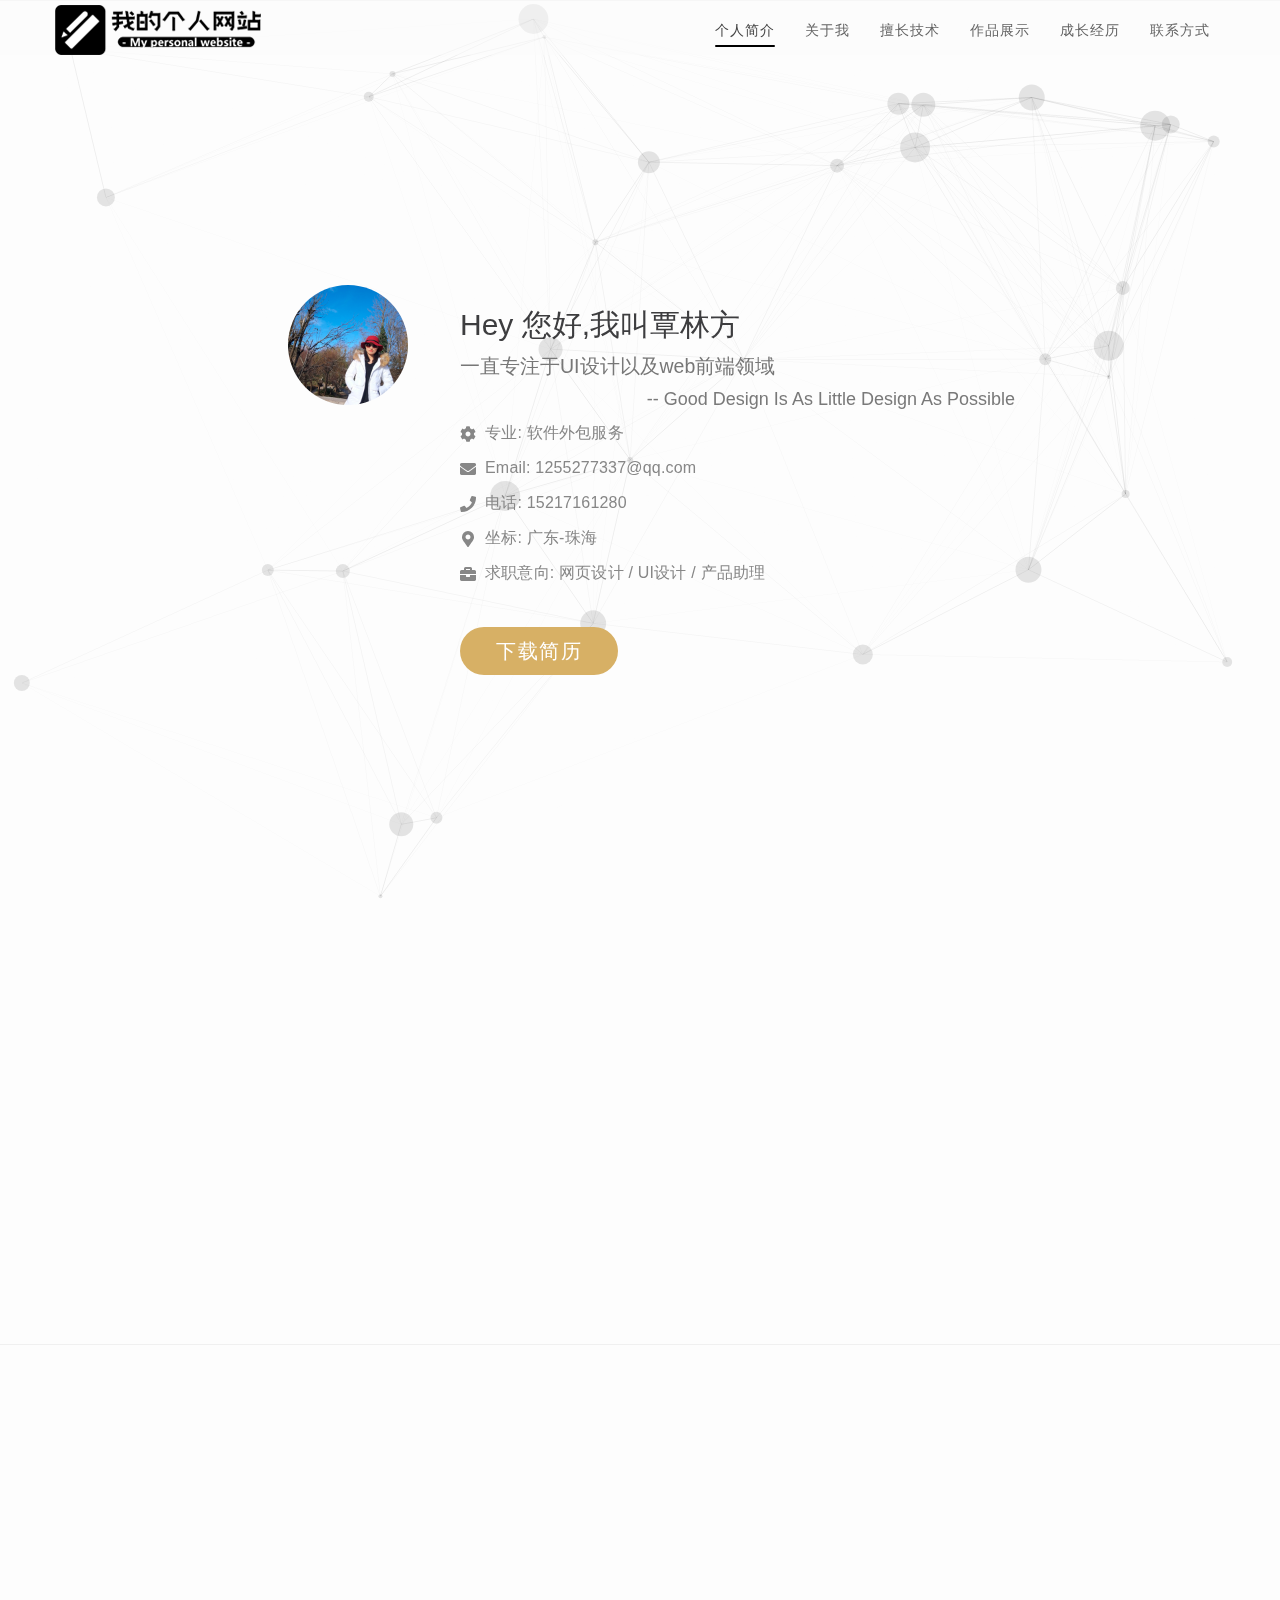
<file: index.html>
﻿<!DOCTYPE html>
<html lang="en">
<head>

<meta charset="UTF-8">

<title>覃林方的个人简历</title>

<meta http-equiv="X-UA-Compatible" content="IE=Edge">
<meta name="description" content="Personal Website Template">
<meta name="keywords" content="Personal, Website Template, Minimal HTML Template, Freelancer">
<meta name="author" content="khai tawng">
<meta name="viewport" content="width=device-width, initial-scale=1, maximum-scale=1">

<link rel="stylesheet" href="css/bootstrap.min.css">
<link rel="stylesheet" href="css/animate.css">
<link rel="stylesheet" href="https://use.fontawesome.com/releases/v5.0.9/css/all.css">
<link rel="stylesheet" href="css/magnific-popup.css">
<link rel="stylesheet" href="css/font-awesome.min.css">

<!-- Main css -->
<link rel="stylesheet" href="css/style.css">

</head>
<body data-spy="scroll" data-target=".navbar-collapse" data-offset="50">
<!-- PRE LOADER -->
<div class="preloader" style="display: none;">
     <div class="spinner">
          <span class="spinner-rotate"></span>
     </div>
</div>

<!-- NAVIGATION SECTION -->
<div class="navbar custom-navbar navbar-fixed-top" role="navigation">
     <div class="container">
          <div class="navbar-header">
               <a href="https://qinlinfang.github.io/Resume/index.html" class="navbar-brand">
                    <img data-original="images/logo.png" class="lazy img-responsive" alt="" srcset="" src="./images/logo.png" style="display: inline-block;"></a>
               <button class="navbar-toggle" data-toggle="collapse" data-target=".navbar-collapse">
                    <span class="icon icon-bar"></span>
                    <span class="icon icon-bar"></span>
                    <span class="icon icon-bar"></span>
               </button>
          </div>

          <div class="collapse navbar-collapse" aria-expanded="false">
               <ul class="nav navbar-nav navbar-right">
                    <li class="active">
                         <a class="smoothScroll" href="#home">个人简介 </a>
                    </li>
                    <li class="">
                         <a class="smoothScroll" href="#about">关于我 </a>
                    </li>
                    <li class="">
                         <a class="smoothScroll" href="#skill">擅长技术 </a>
                    </li>
                    <li class="">
                         <a class="smoothScroll" href="#work">作品展示 </a>
                    </li>
                    <li class="">
                         <a class="smoothScroll" href="#project">成长经历 </a>
                    </li>
                    <li class="">
                         <a class="smoothScroll" href="#contant-anchor">联系方式 </a>
                    </li>
               </ul>
          </div>
     </div>
</div>
<canvas id="Mycanvas" style="position: fixed;z-index: -1" width="1920" height="1040"></canvas>

<!-- HOME SECTION -->
<section id="home">

     <div class="container">
          <div class="row">

               <div class="col-lg-2 col-md-offset-2 col-md-2 col-sm-3">
                    <img data-original="images/profile-image.jpg" class="lazy wow fadeInUp img-responsive img-circle animated" data-wow-delay="0.1s" alt="about image" src="./images/profile-image.jpg" style="visibility: visible; animation-delay: 0.1s; animation-name: fadeInUp; display: block;">
               </div>

               <div class="col-lg-6 col-md-6 col-sm-6">
                    <h1 class="wow fadeInUp animated" data-wow-delay="0.2s" style="visibility: visible; animation-delay: 0.2s; animation-name: fadeInUp;">Hey 您好,我叫覃林方
                         <br><small>一直专注于UI设计以及web前端领域</small></h1>
                    <h4 class="text-right wow fadeInRight animated" data-wow-delay="0.4s" style="visibility: visible; animation-delay: 0.4s; animation-name: fadeInRight;">-- Good Design Is As Little Design As Possible</h4>
                    <ul class="list-unstyled wow fadeInUp fa-ul animated" data-wow-delay="0.5s" style="visibility: visible; animation-delay: 0.5s; animation-name: fadeInUp;">
                         <li>
                              <p>
                <span class="fa-li">
                  <i class="fas fa-cog"></i>
                </span>专业: 软件外包服务</p>
                         </li>
                         <li>
                              <p>
                <span class="fa-li">
                  <i class="fas fa-envelope"></i>
                </span>Email: 1255277337@qq.com</p>
                         </li>
                         <li>
                              <p>
                <span class="fa-li">
                  <i class="fas fa-phone"></i>
                </span>电话: 15217161280</p>
                         </li>
                         <li>
                              <p>
                <span class="fa-li">
                  <i class="fas fa-map-marker-alt"></i>
                </span>坐标: 广东-珠海</p>
                         </li>
                         <li>
                              <p>
                <span class="fa-li">
                  <i class="fas fa-briefcase"></i>
                </span>求职意向:  网页设计 / UI设计 / 产品助理</p>
                         </li>
                    </ul>
                    <a href="pdf/qlf_resume.pdf" download="覃林方的个人简历" target="_blank" class="wow fadeInUp btn btn-default section-btn animated" style="visibility: visible; animation-name: fadeInUp;">下载简历</a>
               </div>
          </div>
     </div>
</section>

<!-- ABOUT SECTION -->
<section id="about">
     <div class="container">
          <div class="row">

               <div class="col-md-8 col-sm-12">
                    <div class="about-thumb">
                         <div class="wow fadeInUp section-title animated" data-wow-delay="0.2s" style="visibility: visible; animation-delay: 0.2s; animation-name: fadeInUp;">
                              <h2>关于我</h2>
                         </div>
                         <div class="wow fadeInUp animated" data-wow-delay="0.3s" style="visibility: visible; animation-delay: 0.3s; animation-name: fadeInUp;">
                              <p>软件外包服务专业2014年就业，由于毕业设计选择了网页设计，从此对网页设计产生了浓厚兴趣，所以开始我的网页设计生涯更努力地学好web前端并一直关注社交媒体设计趋势。</p>
                              <p>高效的自学能力，务实进取，有较强的责任心和团队合作精神。</p>
                              <p>5年互联网金融、购物商城，前端开发和设计经验。</p>
                              <p>良好的⾊彩搭配基础、独⽴的审美观</p>
                         </div>
                    </div>
               </div>

               <div class="col-md-4 col-sm-12">
                    <div class="wow fadeInUp animated" data-wow-delay="0.5s" style="visibility: visible; animation-delay: 0.5s; animation-name: fadeInUp;">
                         <h2>爱好</h2>
                    </div>

                    <div class="wow fadeIn animated" data-wow-delay="0.6s" style="visibility: visible; animation-delay: 0.6s; animation-name: fadeIn;">
                         <a>
                              <img data-original="images/instagram-image1.jpg" class="img-responsive lazy" alt="instagram image" src="./images/instagram-image1.jpg" style="display: block;">
                         </a>

                         <a>
                              <img data-original="images/instagram-image2.jpg" class="img-responsive lazy" alt="instagram image" src="./images/instagram-image2.jpg" style="display: block;">
                         </a>

                         <a>
                              <img data-original="images/instagram-image3.jpg" class="img-responsive lazy" alt="instagram image" src="./images/instagram-image3.jpg" style="display: block;">
                         </a>

                         <a>
                              <img data-original="images/instagram-image4.jpg" class="img-responsive lazy" alt="instagram image" src="./images/instagram-image4.jpg" style="display: block;">
                         </a>

                         <a>
                              <img data-original="images/instagram-image5.jpg" class="img-responsive lazy" alt="instagram image" src="./images/loading.gif">
                         </a>
                         <a>
                              <img data-original="images/instagram-image6.jpg" class="img-responsive lazy" alt="instagram image" src="./images/loading.gif">
                         </a>
                    </div>
               </div>

          </div>
     </div>
</section>

<!-- SKILL SECTION -->
<section id="skill">
     <div class="container">
          <div class="row">

               <div class="col-md-6 col-sm-6">
                    <div class="wow fadeInUp section-title animated" data-wow-delay="0.5s" style="visibility: visible; animation-delay: 0.5s; animation-name: fadeInUp;">
                         <h2>擅长技术</h2>
                         <p>熟练使用Photoshop、AI设计工具。</p>
                         <p>丰富的响应式网页设计经验。</p>
                         <p>对W3C标准和浏览器兼容性有良好认识，熟练运用HTML、DIV+CSS，了解HTML5新特性，熟练运用CSS，熟悉CSS3新特性。</p>
                         <p>熟悉Bootstrap、MUI、Amaze ui等前端UI库和图标库。</p>
                         <p>熟练运用jQuery 、Javascript、jQuery UI,了解Nodejs。</p>



               </div>
               </div>

               <div class="col-md-6 col-sm-6">
                    <div class="skill-thumb">

                         <div class="wow fadeInUp animated" data-wow-delay="0.5s" style="visibility: visible; animation-delay: 0.5s; animation-name: fadeInUp;">
                              <strong>HTML</strong>
                              <span class="pull-right">90%</span>
                              <div class="progress">
                                   <div class="progress-bar progress-bar-primary" role="progressbar" aria-valuenow="90" aria-valuemin="0" aria-valuemax="100" style="width: 90%;"></div>
                              </div>
                         </div>

                         <div class="wow fadeInUp animated" data-wow-delay="0.6s" style="visibility: visible; animation-delay: 0.6s; animation-name: fadeInUp;">
                              <strong>CSS / Sass</strong>
                              <span class="pull-right">90%</span>
                              <div class="progress">
                                   <div class="progress-bar progress-bar-primary" role="progressbar" aria-valuenow="90" aria-valuemin="0" aria-valuemax="100" style="width: 90%;"></div>
                              </div>
                         </div>

                         <div class="wow fadeInUp animated" data-wow-delay="0.7s" style="visibility: visible; animation-delay: 0.7s; animation-name: fadeInUp;">
                              <strong>Javascript / jQuery </strong>
                              <span class="pull-right">70%</span>
                              <div class="progress">
                                   <div class="progress-bar progress-bar-primary" role="progressbar" aria-valuenow="75" aria-valuemin="0" aria-valuemax="100" style="width: 70%;"></div>
                              </div>
                         </div>

                         <div class="wow fadeInUp animated" data-wow-delay="0.8s" style="visibility: visible; animation-delay: 0.8s; animation-name: fadeInUp;">
                              <strong>Bootstrap / MUI</strong>
                              <span class="pull-right">75%</span>
                              <div class="progress">
                                   <div class="progress-bar progress-bar-primary" role="progressbar" aria-valuenow="75" aria-valuemin="0" aria-valuemax="100" style="width: 75%;"></div>
                              </div>
                         </div>



                         <div class="wow fadeInUp animated" data-wow-delay="1s" style="visibility: visible; animation-delay: 1s; animation-name: fadeInUp;">
                              <strong>Photoshop / Illustrator </strong>
                              <span class="pull-right">85%</span>
                              <div class="progress">
                                   <div class="progress-bar progress-bar-primary" role="progressbar" aria-valuenow="75" aria-valuemin="0" aria-valuemax="100" style="width: 85%;"></div>
                              </div>
                         </div>
                    </div>
               </div>

          </div>
     </div>
</section>

<!-- WORK SECTION -->
<section id="work">
     <div class="container">
          <div class="row">
               <div class="col-md-12 col-sm-12">
                    <div class="wow fadeInUp animated" data-wow-delay="0.2s" style="visibility: visible; animation-delay: 0.2s; animation-name: fadeInUp;">
                         <h2>作品展示</h2>
                    </div>
               </div>
               <div class="gallery wow fadeIn animated" data-wow-delay="0.5s" style="visibility: visible; animation-delay: 0.5s; animation-name: fadeIn;">
                    <div class="col-md-3 col-sm-4 col-xs-6">
                         <!-- WORK THUMB -->
                         <div class="work-thumb">
                              <a href="images/img1.jpg" class="image-popup">
                                   <img data-original="images/work/activity.jpg" class="lazy img-responsive" alt="Work" src="images/img1.jpg">
                              </a>
                         </div>
                         <h4>二元期权网站</h4>
                    </div>

                    <div class="col-md-3 col-sm-4 col-xs-6">
                         <!-- WORK THUMB -->
                         <div class="work-thumb">
                              <a href="images/img2.jpg" class="image-popup">
                                   <img data-original="images/work/activity.jpg" class="lazy img-responsive" alt="Work" src="images/img2.jpg">
                              </a>
                         </div>
                         <h4>慧宇网络</h4>
                    </div>

                    <div class="col-md-3 col-sm-4 col-xs-6">
                         <!-- WORK THUMB -->
                         <div class="work-thumb">
                              <a href="images/img3.jpg" class="image-popup">
                                   <img data-original="images/work/activity.jpg" class="lazy img-responsive" alt="Work" src="images/img3.jpg">
                              </a>
                         </div>
                         <h4>潮流生活购物网站</h4>
                    </div>

                    <div class="col-md-3 col-sm-4 col-xs-6">
                         <!-- WORK THUMB -->
                         <div class="work-thumb">
                              <a href="images/img4.jpg" class="image-popup">
                                   <img data-original="images/work/activity.jpg" class="lazy img-responsive" alt="Work" src="images/img4.jpg">
                              </a>
                         </div>
                         <h4>响应式设计与web前端实现</h4>
                    </div>

                    <div class="col-md-3 col-sm-4 col-xs-6">
                         <!-- WORK THUMB -->
                         <div class="work-thumb">
                              <a href="images/img5.jpg" class="image-popup">
                                   <img data-original="images/work/activity.jpg" class="lazy img-responsive" alt="Work" src="images/img5.jpg">
                              </a>
                         </div>
                         <h4>ATMC</h4>
                    </div>

                    <div class="col-md-3 col-sm-4 col-xs-6">
                         <!-- WORK THUMB -->
                         <div class="work-thumb">
                              <a href="images/img6.jpg" class="image-popup">
                                   <img data-original="images/work/activity.jpg" class="lazy img-responsive" alt="Work" src="images/img6.jpg">
                              </a>
                         </div>
                         <h4>营销型企业官网</h4>
                    </div>

                    <div class="col-md-3 col-sm-4 col-xs-6">
                         <!-- WORK THUMB -->
                         <div class="work-thumb">
                              <a href="images/img7.jpg" class="image-popup">
                                   <img data-original="images/work/activity.jpg" class="lazy img-responsive" alt="Work" src="images/img7.jpg">
                              </a>
                         </div>
                         <h4>汇金达人网站</h4>
                    </div>
                    <div class="col-md-3 col-sm-4 col-xs-6">
                         <!-- WORK THUMB -->
                         <div class="work-thumb">
                              <a href="images/img8.jpg" class="image-popup">
                                   <img data-original="images/work/activity.jpg" class="lazy img-responsive" alt="Work" src="images/img8.jpg">
                              </a>
                         </div>
                         <h4>咨询公司</h4>
                    </div>
                    <div class="col-md-3 col-sm-4 col-xs-6">
                         <!-- WORK THUMB -->
                         <div class="work-thumb">
                              <a href="images/img9.jpg" class="image-popup">
                                   <img data-original="images/work/activity.jpg" class="lazy img-responsive" alt="Work" src="images/img9.jpg">
                              </a>
                         </div>
                         <h4>banner网页模块</h4>
                    </div>
                    <div class="col-md-3 col-sm-4 col-xs-6">
                         <!-- WORK THUMB -->
                         <div class="work-thumb">
                              <a href="images/img10.jpg" class="image-popup">
                                   <img data-original="images/work/activity.jpg" class="lazy img-responsive" alt="Work" src="images/img10.jpg">
                              </a>
                         </div>
                         <h4>Glorysky管理后台</h4>
                    </div>

                    <div class="col-md-3 col-sm-4 col-xs-6">
                         <!-- WORK THUMB -->
                         <div class="work-thumb">
                              <a href="images/img11.jpg" class="image-popup">
                                   <img data-original="images/work/activity.jpg" class="lazy img-responsive" alt="Work" src="images/img11.jpg">
                              </a>
                         </div>
                         <h4>wise trader</h4>
                    </div>

                    <div class="col-md-3 col-sm-4 col-xs-6">
                         <!-- WORK THUMB -->
                         <div class="work-thumb">
                              <a href="images/img12.jpg" class="image-popup">
                                   <img data-original="images/work/activity.jpg" class="lazy img-responsive" alt="Work" src="images/img12.jpg">
                              </a>
                         </div>
                         <h4>股票查询系统</h4>
                    </div>

               </div>
          </div>
     </div>
</section>

<!-- project SECTION -->
<section id="project">
     <div class="container">
          <div class="row">

               <div class="col-md-12 col-sm-12">
                    <div class="wow fadeInUp section-title animated" data-wow-delay="0.2s" style="visibility: visible; animation-delay: 0.2s; animation-name: fadeInUp;">
                         <h2>成长经历</h2>
                    </div>
               </div>

               <div class="col-md-12 col-sm-12">
                    <section id="cd-timeline" class="wow fadeInUp cd-container animated" data-wow-delay="0.2s" style="visibility: visible; animation-delay: 0.2s; animation-name: fadeInUp;">
                         <div class="cd-timeline-block">
                              <div class="cd-timeline-img"></div>
                              <div class="cd-timeline-content">
                                   <h2>珠海慧宇网络科技有限公司</h2>
                                   <h2><strong style="line-height: 15px; font-size: 15px;">职位:UI设计师</strong></h2>
                                   <p>工作内容:负责产品规划和原型设计并完成页面UI，交互逻辑设计，基于HTML,CSS,JS，bootstrap等技术实现前端页面。</p>
                                   <p>包含项目:企业官网、二元期权网站（外汇、白银、贵金属等交易平台）、 潮流生活百货购物网、汇金达人WISGON、GlorySky响应式网站（前台与管理后台）、股票查询系统等项目。</p>
                                   <span class="cd-date">2016.03-2019.01</span>
                              </div>
                         </div>
                         <div class="cd-timeline-block">
                              <div class="cd-timeline-img"></div>
                              <div class="cd-timeline-content">
                                   <h2>中企动力科技股份有限公司珠海分公司</h2>
                                   <h2><strong style="line-height: 15px; font-size: 15px;">职位:设计师</strong></h2>
                                   <p>工作内容:主动与客户沟通，了解客户的设计需求；根据客户需求，设计网页效果图并基于html，css，js，jquery等前端技术完成网站制作。</p>
                                   <p>包含项目:龙门乐器、安康医疗、柏瑞电子、得月舫、海重钢管、恒安五金、昆鸿工程、锐星电子电商网站、三碗公、生物化学制药厂、威锦卫浴、威柏利五金、智玺企业咨询、安鑫宝驾、慈兴电工、智和等各种企业网站</p>
                                   <span class="cd-date">2015.07-2016.03</span>
                              </div>
                         </div>
                         <div class="cd-timeline-block">
                              <div class="cd-timeline-img"></div>
                              <div class="cd-timeline-content">
                                   <h2>珠海全微网络科技有限公司</h2>
                                   <h2><strong style="line-height: 15px; font-size: 15px;">职位:网页设计</strong></h2>
                                   <p>工作内容:与客户沟通需求，编写网站建设方案书；页面UI设计并制作网站与发布维护。</p>
                                   <p>包含项目:商会互助平台、科美手机网站、一品生物科技官网等。</p>
                                   <span class="cd-date">2014.07-2015.06</span>
                              </div>
                         </div>

                    </section>
               </div>
          </div>
     </div>
</section>

<!-- contact SECTION -->
<section id="contact">
     <div class="container">
          <div class="row">
               <div class="contact col-md-12 col-sm-12" style="display: none;">
                    <h2>Thanks</h2>
                    <p>期待您的答复</p>
                    <p>Email:
                         <a target="_blank">12522277337@qq.com</a>
                    </p>
                    <p>QQ:
                         <a href="http://wpa.qq.com/msgrd?v=3&amp;uin=1255277337&amp;site=qq&amp;menu=yes" target="_blank">1255277337</a>
                    </p>
                    <p class="qr-link">手机/微信:
                         <a href="Javascript:;">15217161280</a>
            <span class="qr-box">
              <img src="./images/1522641302.png" class="img-responsive" alt="" srcset="">
            </span>
                    </p>
               </div>
          </div>
     </div>
</section>
<span id="contant-anchor"></span>

<!-- SCRIPTS -->
<script src="./js/jquery.js"></script>
<script src="./js/jquery.lazyload.min.js"></script>
<script src="./js/bootstrap.min.js"></script>
<script src="./js/smoothscroll.js"></script>
<script src="./js/jquery.magnific-popup.min.js"></script>
<script src="./js/magnific-popup-options.js"></script>
<script src="./js/wow.min.js"></script>
<script src="./js/custom.js"></script>




<div style="position: static; width: 0px; height: 0px; border: none; padding: 0px; margin: 0px;"><div id="trans-tooltip"><div id="tip-left-top" style="background: url(&quot;chrome-extension://ikkbfngojljohpekonpldkamedehakni/imgs/map/tip-left-top.png&quot;);"></div><div id="tip-top" style="background: url(&quot;chrome-extension://ikkbfngojljohpekonpldkamedehakni/imgs/map/tip-top.png&quot;) repeat-x;"></div><div id="tip-right-top" style="background: url(&quot;chrome-extension://ikkbfngojljohpekonpldkamedehakni/imgs/map/tip-right-top.png&quot;);"></div><div id="tip-right" style="background: url(&quot;chrome-extension://ikkbfngojljohpekonpldkamedehakni/imgs/map/tip-right.png&quot;) repeat-y;"></div><div id="tip-right-bottom" style="background: url(&quot;chrome-extension://ikkbfngojljohpekonpldkamedehakni/imgs/map/tip-right-bottom.png&quot;);"></div><div id="tip-bottom" style="background: url(&quot;chrome-extension://ikkbfngojljohpekonpldkamedehakni/imgs/map/tip-bottom.png&quot;) repeat-x;"></div><div id="tip-left-bottom" style="background: url(&quot;chrome-extension://ikkbfngojljohpekonpldkamedehakni/imgs/map/tip-left-bottom.png&quot;);"></div><div id="tip-left" style="background: url(&quot;chrome-extension://ikkbfngojljohpekonpldkamedehakni/imgs/map/tip-left.png&quot;);"></div><div id="trans-content"></div></div><div id="tip-arrow-bottom" style="background: url(&quot;chrome-extension://ikkbfngojljohpekonpldkamedehakni/imgs/map/tip-arrow-bottom.png&quot;);"></div><div id="tip-arrow-top" style="background: url(&quot;chrome-extension://ikkbfngojljohpekonpldkamedehakni/imgs/map/tip-arrow-top.png&quot;);"></div></div></body></html>
</file>
<file: css/style.css>
﻿
body {
  font-style: normal;
  overflow-x: hidden;
}
body,section{
  position: relative;
  z-index: 2;
  background: #fdfdfd;
}
/* 
html, body {
  width: 100%;
  height: 100%;
} */



/*---------------------------------------
  Typorgraphy              
-----------------------------------------*/

h1,h2,h3,h4,h5,h6 {
  font-style: normal;
  letter-spacing: 0px;
}

h1 {
  color: #3d3d3f;
  font-size: .30rem;
  line-height: normal;
}

h2 {
  color: #575757;
  font-size: .25rem;
  line-height: .52rem;
  margin-top: 0px;
}

h4 {
  color: #797979;
  font-size: .18rem;
  font-weight: normal;
}

p {
    color: #878787;
    font-size: .16rem;
    line-height: .25rem;
    letter-spacing: 0.2px;
}

strong, span {
  color: #878787;
  font-weight: normal;
}



/*---------------------------------------
  Buttons               
-----------------------------------------*/

.section-btn {
  background: #d7b065;
  border: none;
  border-radius: 50px;
  color: #ffffff;
  font-size:.2rem;
  letter-spacing: 1.6px;
  padding: .1rem .36rem .1rem .36rem;
  margin-top: 32px;
  -webkit-transition: all ease-in-out 0.4s;
  transition: all ease-in-out 0.4s;
}

.section-btn:focus,
.section-btn:hover {
  background: #000000;
  color: #ffffff;
}

.copyrights{
	text-indent:-9999px;
	height:0;
	line-height:0;
	font-size:0;
	overflow:hidden;
}

/*---------------------------------------
    General               
-----------------------------------------*/

html{
  -webkit-font-smoothing: antialiased;
}

a {
  color: #575757;
  -webkit-transition: 0.5s;
  transition: 0.5s;
  text-decoration: none !important;
}

a:hover, a:active, a:focus {
  color: #000000;
  outline: none;
}

* {
  -webkit-box-sizing: border-box;
  box-sizing: border-box;
}

*:before,
*:after {
  -webkit-box-sizing: border-box;
  box-sizing: border-box;
}

.section-title {
  margin: 0;
  padding-bottom: .3rem;
}

#about, #work,
#contact,#project {
  position: relative;
  padding-top: .8rem;
  padding-bottom: .8rem;
}

#about img, #team img {
  border-radius: 5px;
}

#work {
  border-top: 1px solid #f0f0f0;
  border-bottom: 1px solid #f0f0f0;
}

#project {
  text-align: center;
  margin-bottom: 100vh;
  box-shadow: inset 0px -5px 10px rgba(0, 0, 0,.08);
}

#contact{
  border-top: 1px solid #f0f0f0;
  text-align: center;
  height: 100vh;
  width: 100vw;
  display: flex;
  align-items: center;
  position: fixed;
  bottom: 0;
  background: transparent;
  z-index: 1;

}
#contact a{
  color: #d7b065;
}
.contact{
  display: none;
  padding: 0 0 100px;
}
.contact h2{
  font-size: .5rem;
  letter-spacing: 0.1rem;
  text-transform: uppercase;
}
.qr-link{
  display: inline-block;
  position: relative;
}
.qr-link>a:hover+.qr-box{
  opacity: 1;
  margin-top: 5px;
}
.qr-box{
  position:absolute;
  margin-top: 0px;
  top: 100%;
  left: 50%;
  opacity: 0;
  transform: translateX(-50%);
  background: white;
  border-radius: 0.25em;
  width: 150px;
  box-shadow: 0 4px 15px #d7e4ed;
  transition: all ease-in-out 0.2s;
}
.qr-box::before{
  content: '';
   position: absolute;
    top: -14px;
    left: 50%;
    margin-left: -7px;
    height: 0;
    width: 0;
    border: 7px solid transparent;
    border-bottom: 7px solid #fff;
}
/*---------------------------------------
  Pre loader section              
-----------------------------------------*/

.preloader {
  position: fixed;
  top: 0;
  left: 0;
  width: 100%;
  height: 100%;
  z-index: 99999;
  display: flex;
  flex-flow: row nowrap;
  justify-content: center;
  align-items: center;
  background: none repeat scroll 0 0 #ffffff;
}

.spinner {
  border: 1px solid transparent;
  border-radius: 5px;
  position: relative;
}

.spinner:before {
  content: '';
  box-sizing: border-box;
  position: absolute;
  top: 50%;
  left: 50%;
  width: .8rem;
  height: .8rem;
  margin-left: -.4rem;
  margin-top: -.4rem;
  border-radius: 50%;
  border: 1px solid #a5a5a5;
  border-top-color: #f9f9f9;
  animation: spinner .9s linear infinite;
}

@keyframes spinner {
  to {transform: rotate(360deg);}
}



/*---------------------------------------
  Navigation section              
-----------------------------------------*/

.custom-navbar {
  border: none;
  margin-bottom: 0;
  background-color: rgba(251, 251, 251, 0.5);
  padding-top: 5px;
  -webkit-transition: all ease-in-out 0.4s;
  transition: all ease-in-out 0.4s;
}

.custom-navbar .navbar-brand {
  color: #444;
  font-weight: normal;
  font-size: .2rem;
  padding: 0;
  height: inherit;
}

.custom-navbar .navbar-brand img{
  display: inline-block;
}
.custom-navbar .nav li a {
  font-size: .14rem;
  font-weight: normal;
  color: #656565;
  letter-spacing: 1px;
  -webkit-transition: all ease-in-out 0.4s;
  transition: all ease-in-out 0.4s;
  padding: 0;
  margin: .15rem;
}

.custom-navbar .navbar-nav > li > a:hover,
.custom-navbar .navbar-nav > li > a:focus {
  background-color: transparent;
  color: #454545;
}

.custom-navbar .navbar-nav li a:after {
  content: "";
  position: absolute;
  display: block;
  width: 0px;
  border-radius: 5px;
  height: 2px;
  margin: 5px 0 0;
  background: transparent;
  transition: width .3s ease, background-color .3s ease;
}

.custom-navbar .navbar-nav li a:hover:after,
.custom-navbar .nav li.active > a:after {
  background: #000000;
  color: #ffffff;
  width: 100%;
}

.custom-navbar .nav li.active > a {
  background-color: transparent;
  color: #454545;
}

.custom-navbar .navbar-toggle {
  border: none;
  padding-top: 12px;
  margin: 0;
}

.custom-navbar .navbar-toggle {
  background-color: transparent;
}

.custom-navbar .navbar-toggle .icon-bar {
  background: #000000;
  border-color: transparent;
}

@media(min-width:768px) {
    /* .custom-navbar {
      border-bottom: 0;
      background: 0 0; 
    } */
    .custom-navbar.top-nav-collapse {
      background: #fdfdfd;
      box-shadow: 0 40px 50px rgba(0,0,0,.15);
      padding: 10px 0;
    }

}



/*---------------------------------------
  Home section              
-----------------------------------------*/

#home {
  display: -webkit-box;
  display: -webkit-flex;
  display: -ms-flexbox;
  display: flex;
  -webkit-box-align: center;
  -webkit-align-items: center;
  -ms-flex-align: center;
  align-items: center;
  height: 100vh;
  position: relative;
  padding-top: .6rem;
  background: transparent;
}

#home img {
  width: 120px;
  height: 120px;
  margin: 0 auto;
}
#home .fa-ul{
  margin-left: .25rem;
}

/*---------------------------------------
  About section              
-----------------------------------------*/

#about .section-title {
  padding-bottom: 16px;
}

#about .col-md-4 a {
  width: 100px;
  height: 100px;
  display: inline-block;
  margin: 6px 6px 0px 0;
}

#about .about-thumb {
  margin-top: 22px;
}

#about .about-thumb strong {
  font-weight: normal;
  display: block;
  padding-top: 4px;
}



/*---------------------------------------
  Skill section              
-----------------------------------------*/

#skill {
  position: relative;
  border-top: 1px solid #f0f0f0;
  padding-top: .8rem;
  padding-bottom: .6rem;
}

.skill-thumb strong,
.skill-thumb span {
  color: #575757;
  font-size: .16rem;
  padding-bottom: 8px;
  display: inline-block;
}

.skill-thumb .progress {
  background: #eee;
  border-radius: 5px;
  box-shadow: none;
  height: 4px;
}
.animated .progress .progress-bar{
		    position: relative;
		    -webkit-animation: animate-positive 3s;
		    animation: animate-positive 3s;
		}

.skill-thumb .progress-bar-primary {
  background: #3d3d3f;
  border-radius: 5px;
}
@-webkit-keyframes animate-positive{
	0%{ width: 0; }
}
@keyframes animate-positive {
	0%{ width: 0; }
}



/*---------------------------------------
  Work section              
-----------------------------------------*/

#work .work-thumb {
  border-radius: 5px;
  margin:15px 0;
  padding: 0;
  overflow: hidden;
  position: relative;
  top: 0;
  -webkit-transition: all ease-in-out 0.4s;
  transition: all ease-in-out 0.4s;
}

#work .work-thumb:hover {
  background: #ffffff;
  box-shadow: 0px 16px 22px 0px rgba(90, 91, 95, 0.3);
  top: -5px;
}

#work .work-thumb img {
  border-radius: 2px;
}
#work .gallery{
  display: inline-flex;
  flex-wrap: wrap;
}


/*---------------------------------------
  project section              
-----------------------------------------*/

#project .form-control {
  border-radius: 0px;
  border-color: #f0f0f0;
  box-shadow: none;
  font-size: .16rem;
  margin-top: 12px;
  margin-bottom: 12px;
  -webkit-transition: all ease-in-out 0.4s;
  transition: all ease-in-out 0.4s;
}

#project .form-control:focus {
  border-bottom: 2px solid #999999;
}

#project input {
  height: 55px;
  border: none;
  border-bottom: 1px solid #f0f0f0;
}
#project .project-popup{
  display: flex;
  align-items: center;
  justify-content: center;
  max-height: 175px;
  overflow: hidden;
  box-shadow: 0 4px 10px #d7e4ed;
}
#project button#submit {
  background: #000000;
  border: none;
  border-radius: 50px;
  color: #ffffff;
  font-weight: 300;
  height: 55px;
  padding-bottom: 10px;
  margin-top: 24px;
}

#project button#submit:hover {
  background: #d7b065;
  color: #ffffff;
}



/*---------------------------------------
  Social icon             
-----------------------------------------*/

.social-icon {
  position: relative;
  padding: 0;
  margin: 0;
}

.social-icon li {
  display: inline-block;
  list-style: none;
}

.social-icon li a {
  background: #292929;
  border-radius: 100%;
  color: #ffffff;
  cursor: pointer;
  font-size: .16rem;
  text-decoration: none;
  transition: all 0.4s ease-in-out;
  width: 30px;
  height: 30px;
  line-height: 30px;
  text-align: center;
  vertical-align: middle;
  position: relative;
  margin: 20px 6px 10px 6px;
}

.social-icon li a:hover {
  background: #d7b065;
  transform: scale(1.1);
}


/*---------------------------------------
  Mobile Responsive styles              
-----------------------------------------*/

@media (min-width: 768px) and (max-width: 1024px) {
  #home {
    height: 80vh;
  }
}

@media (min-width: 667px) and (max-width: 767px) {
  #home {
    height: 140vh;
  }
}

@media (min-width: 568px) and (max-width: 665px) {
  #home {
    height: 190vh;
  }
}
/* 
@media (max-width: 980px) {


 #work .work-thumb {
  margin-top: 30px;
 }

} */






#switcher { height: 54px; background: url(bg2.png) repeat-x; z-index: 9; position: fixed; width: 100%; top: 0; background: #000; }
.center { width: 100%; padding-top: 0 }
.center ul li { display: inline; float: left; position: relative }
.logoTop, .top2 { margin-left: 30px;margin-right: 30px; margin-top: 20px; color: #fff; font-weight: bold; font-family: "微软雅黑" }

.cd-container {
  /* this class is used to give a max-width to the element it is applied to, and center it horizontally when it reaches that max-width */
  /* width: 90%; */
  max-width: 1170px;
  margin: 0 auto;
}
.cd-container::after {
  /* clearfix */
  content: '';
  display: table;
  clear: both;
}

/* -------------------------------- 

Main components 

-------------------------------- */

#cd-timeline {
  position: relative;
  /* padding: 2em 0; */
  margin-top: 2em;
  margin-bottom: 2em;
  /* width: 95%; */
}
#cd-timeline::before {
  /* this is the vertical line */
  content: '';
  position: absolute;
  top: 0;
  left: 0;
  height: 100%;
  width: 4px;
  background: #d7e4ed;
}
@media only screen and (min-width: 1170px) {
  #cd-timeline {
    margin-top: 3em;
    margin-bottom: 3em;
  }
  #cd-timeline::before {
    left: 50%;
    margin-left: -2px;
  }
}

.cd-timeline-block {
  position: relative;
  margin: 1em 0;
}
.cd-timeline-block:after {
  content: "";
  display: table;
  clear: both;
}
.cd-timeline-block:first-child {
  margin-top: 0;
}
.cd-timeline-block:last-child {
  margin-bottom: 0;
}
@media only screen and (min-width: 1170px) {
  .cd-timeline-block {
    margin: 1em 0;
  }
  .cd-timeline-block:first-child {
    margin-top: 0;
  }
  .cd-timeline-block:last-child {
    margin-bottom: 0;
  }
}

.cd-timeline-img {
  position: absolute;
  top: 0.2rem;
  left: -.08rem;
  width: .2rem;
  /* margin-left: 10px; */
  height: .2rem;
  background: #accee6;
  border-radius: 50%;
  box-shadow: 0 0 0 0.04rem white, inset 0 0.02rem 0 rgba(0, 0, 0, 0.08), 0 0.03rem 0 0.04rem rgba(0, 0, 0, 0.05);
}
/* .cd-timeline-img img {
  display: block;
  width: 24px;
  height: 24px;
  position: relative;
  left: 50%;
  top: 50%;
  margin-left: -12px;
  margin-top: -12px;
} 
.cd-timeline-img.cd-picture {
  background: #75ce66;
}
.cd-timeline-img.cd-movie {
  background: #c03b44;
}
.cd-timeline-img.cd-location {
  background: #f0ca45;
}*/
@media only screen and (min-width: 1170px) {
  .cd-timeline-img {
    width: 20px;
    height: 20px;
    left: 50%;
    top: 20px;
    margin-left: -10px;
    /* Force Hardware Acceleration in WebKit */
    -webkit-transform: translateZ(0);
    -webkit-backface-visibility: hidden;
  }
  .cssanimations .cd-timeline-img.is-hidden {
    visibility: hidden;
  }
  .cssanimations .cd-timeline-img.bounce-in {
    visibility: visible;
    -webkit-animation: cd-bounce-1 0.6s;
    -moz-animation: cd-bounce-1 0.6s;
    animation: cd-bounce-1 0.6s;
  }
}

.cd-timeline-content {
  position: relative;
  margin-left: 25px;
  background: white;
  border-radius: 0.25em;
  padding: 1em;
  box-shadow: 0 4px 15px #d7e4ed;
  text-align: left;
}
.cd-timeline-content:after {
  content: "";
  display: table;
  clear: both;
}
.cd-timeline-content h2 {
  font-size: .18rem;
  display: flex;
    align-items: center;
    justify-content: space-between;
  color: #303e49;
}
.cd-timeline-content h2 a{
  font-size: .14rem;
    border: 1px solid #eaeaea;
    border-radius: 5px;
    padding: .03rem 0;
    min-width: 1rem;
    text-align: center;
    line-height: 1.2;
}
.cd-timeline-content h2 a .icon{
  font-size: .12rem;
  margin-right: 5px;
  color: #999;
}
.cd-timeline-content p, .cd-timeline-content .cd-read-more, .cd-timeline-content .cd-date {
  font-size: .14rem;
}
.cd-timeline-content .cd-read-more, .cd-timeline-content .cd-date {
  display: inline-block;
}
.cd-timeline-content p {
  margin: 1em 0;
  line-height: 1.6;
}
.cd-timeline-content .cd-read-more {
  float: right;
  padding: .8em 1em;
  background: #acb7c0;
  color: white;
  border-radius: 0.25em;
}
.no-touch .cd-timeline-content .cd-read-more:hover {
  background-color: #bac4cb;  
}
a.cd-read-more:hover{text-decoration:none; background-color: #424242;  }
.cd-timeline-content .cd-date {
  float: right;
  /* padding: .8em 0; */
  opacity: .7;
}
.cd-timeline-content::before {
  content: '';
  position: absolute;
  top: 16px;
  right: 100%;
  height: 0;
  width: 0;
  border: 7px solid transparent;
  border-right: 7px solid white;
}

@media only screen and (min-width: 1170px) {
  .cd-timeline-content {
    margin-left: 0;
    width: 48%;
    padding: 0 .15rem;
  }
  .cd-timeline-content::before {
    top: 24px;
    left: 100%;
    border-color: transparent;
    border-left-color: white;
  }
  .cd-timeline-content .cd-read-more {
    float: left;
  }
  .cd-timeline-content .cd-date {
    position: absolute;
    width: 200px;
    left: 110%;
    top: 20px;
    font-size: .16rem;
    text-align: left;
    float: left;
  }
  .cd-timeline-block:nth-child(even) .cd-timeline-content {
    float: right;
  }
  .cd-timeline-block:nth-child(even) .cd-timeline-content::before {
    top: 24px;
    left: auto;
    right: 100%;
    border-color: transparent;
    border-right-color: white;
  }
  .cd-timeline-block:nth-child(even) .cd-timeline-content .cd-read-more {
    float: right;
  }
  .cd-timeline-block:nth-child(even) .cd-timeline-content .cd-date {
    left: auto;
    right: 110%;
    text-align: right;
  }
  .cssanimations .cd-timeline-content.is-hidden {
    visibility: hidden;
  }
  .cssanimations .cd-timeline-content.bounce-in {
    visibility: visible;
    -webkit-animation: cd-bounce-2 0.6s;
    -moz-animation: cd-bounce-2 0.6s;
    animation: cd-bounce-2 0.6s;
  }
}

@media only screen and (min-width: 1170px) {
  /* inverse bounce effect on even content blocks */
  .cssanimations .cd-timeline-block:nth-child(even) .cd-timeline-content.bounce-in {
    -webkit-animation: cd-bounce-2-inverse 0.6s;
    -moz-animation: cd-bounce-2-inverse 0.6s;
    animation: cd-bounce-2-inverse 0.6s;
  }
}

@media (max-width:1920px){
  html{
    font-size: 100px;
  }
}
@media (max-width:1024px){
  html{
    font-size: 90px;
  }
}
@media (max-width: 768px) {
  html{
    font-size: 85px;
  }
  .custom-navbar .navbar-brand{
    padding: 4px;
    font-size: 16px;
  }

  .custom-navbar .navbar-brand img{
    height: 30px;
  }
  .custom-navbar {
    padding: 5px;
  }
  .custom-navbar.top-nav-collapse{
    background-color: #fdfdfd;
    box-shadow: 0 20px 25px rgba(0,0,0,.05);
  }
  .custom-navbar .nav li a {
    display: inline-block;
    margin-bottom: 5px;
  }

}
@media (max-width: 580px) {
  html{
    font-size: 75px;
  }
  .custom-navbar .navbar-nav{
    background: #fcfcfc;
    border-top: 1px solid #f0f0f0;
  }
  #about .about-thumb {
    margin-top: 0px;
  }

  .about-thumb .social-icon {
    margin-bottom: 15px;
  }
}

@media (max-width: 357px) {
  #about .col-md-4 a {
    width: 85px;
    height: 85px;
  }

}
</file>
